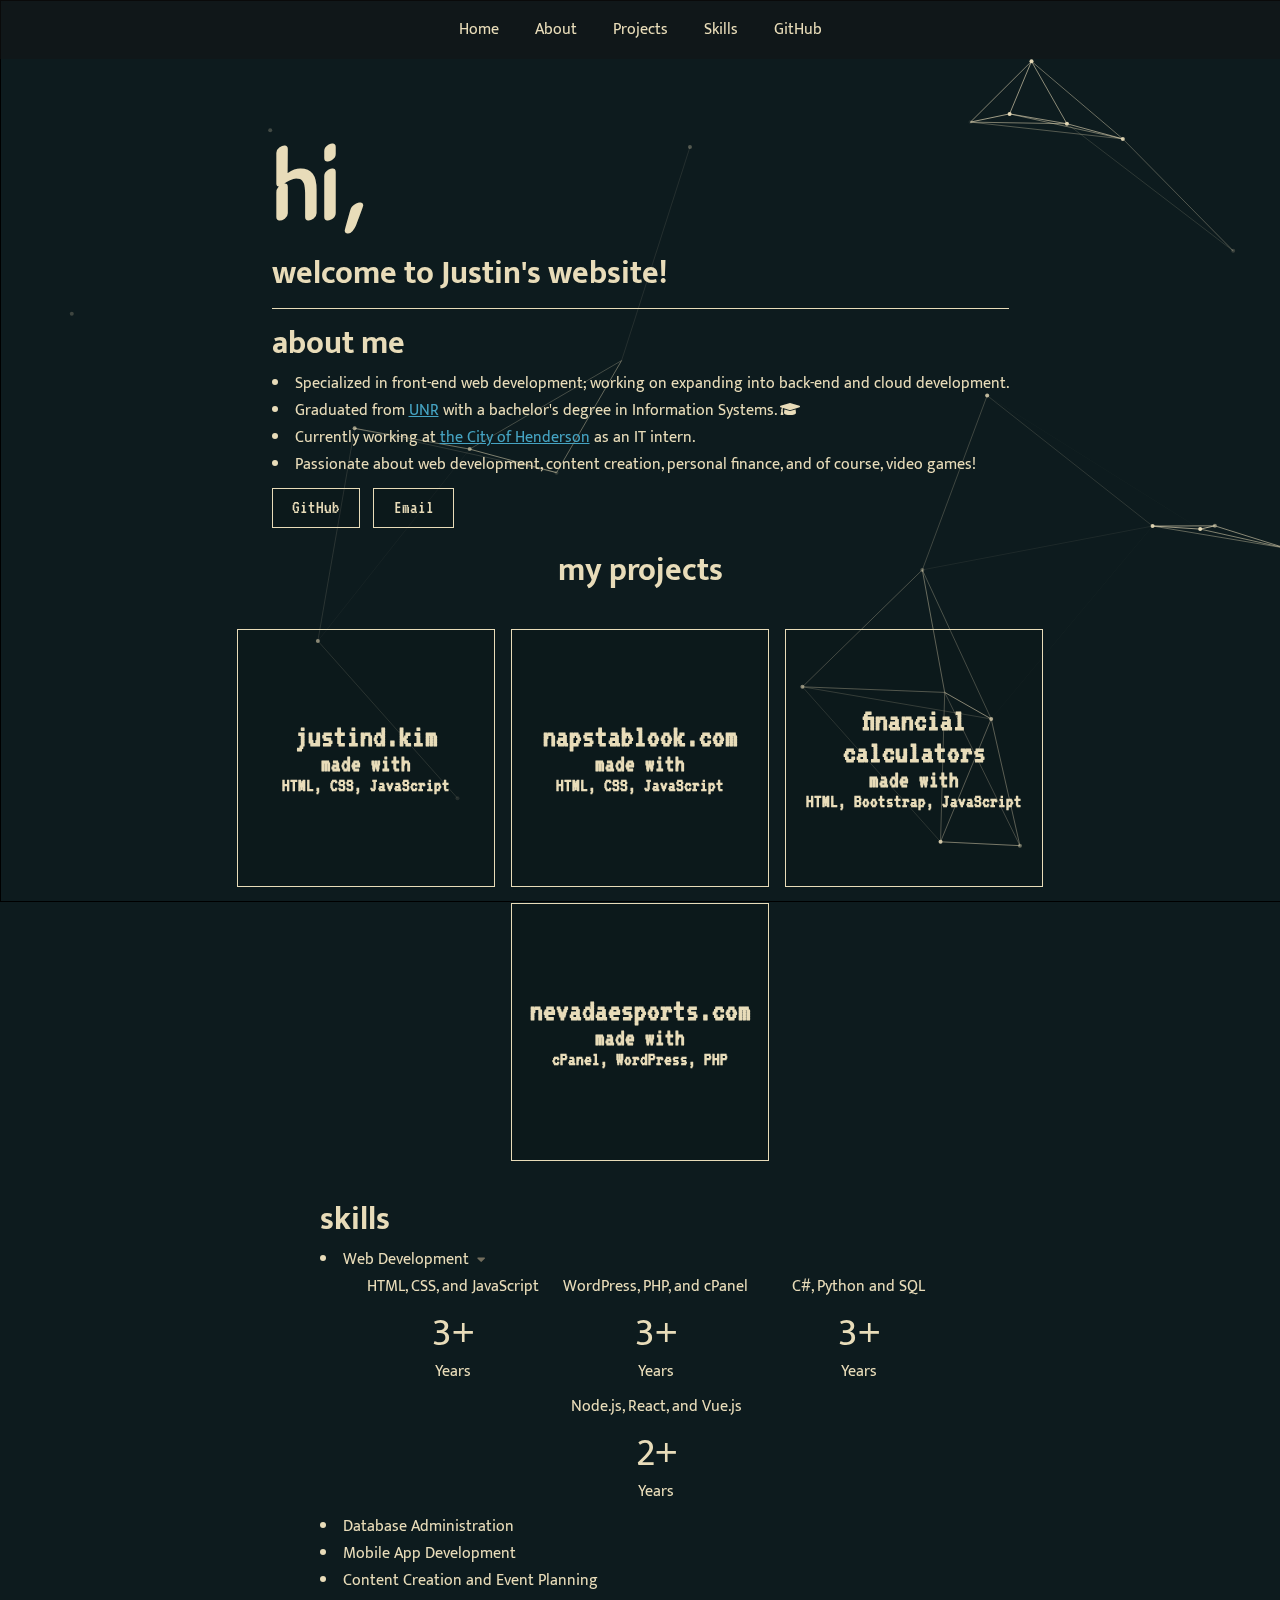
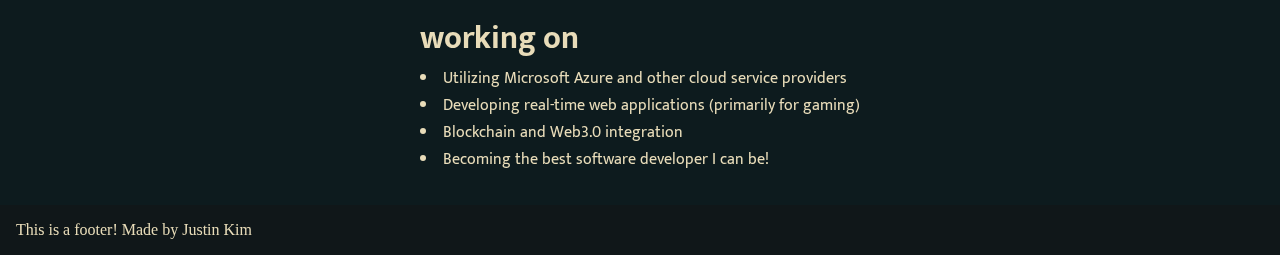
<file: index.html>
<!DOCTYPE html>
<html lang="en">
<head>
    <meta charset="UTF-8">
    <meta http-equiv="X-UA-Compatible" content="IE=edge">
    <meta name="viewport" content="width=device-width, initial-scale=1.0">
    <title>justind.kim | Portfolio</title>

    <!-- Font Awesome CDN -->
    <link rel="stylesheet" href="https://cdnjs.cloudflare.com/ajax/libs/font-awesome/5.15.4/css/all.min.css" integrity="sha512-1ycn6IcaQQ40/MKBW2W4Rhis/DbILU74C1vSrLJxCq57o941Ym01SwNsOMqvEBFlcgUa6xLiPY/NS5R+E6ztJQ==" crossorigin="anonymous" referrerpolicy="no-referrer" />

    <link rel="stylesheet" href="css/index.css">

    <script src="js/index.js" defer></script>
    
    <!-- Thanks to https://codepen.io/jkiss/pen/OVEeqK for the background effect! Modified for my specific needs. -->
    <script src="js/canvas.js" defer></script>
</head>

<body>
    <canvas id="canvas"></canvas>
    <nav>
        <ul id="nav-bar">
            <li class="nav-link">Home</li>
            <li class="nav-link" onclick="window.location.href = '#about';">About</li>
            <li class="nav-link" onclick="window.location.href = '#projects';">Projects</li>
            <li class="nav-link" onclick="window.location.href = '#skills';">Skills</li>
            <li class="nav-link" onclick="window.open(`https://github.com/kimjustind`);">GitHub</li>
        </ul>
    </nav>
    <header class="grid-container-header">
        <div id="introduction" class="grid-item">
            <h1>hi,</h1>
            <h2>welcome to Justin's website!</h2>
            <hr />
            <h2 id="about">about me</h2>
            <ul id="description">
                <li>Specialized in front-end web development; working on expanding into back-end and cloud development.</li>
                <li>Graduated from <a href="https://www.unr.edu/" target="_blank">UNR</a> with a bachelor's degree in Information Systems. <i class="fas fa-graduation-cap"></i></li>
                <li>Currently working at <a href="https://cityofhenderson.com" target="_blank">the City of Henderson</a> as an IT intern.</li>
                <li>Passionate about web development, content creation, personal finance, and of course, video games!</li>
            </ul>
            <div id="button_profiles">
                <button id="github_button" onclick="window.open('https://github.com/kimjustind');">GitHub</button>
                <button id="email_button" onclick="window.location.href = 'mailto:kimjustind@gmail.com';">Email</button>
            </div>
        </div>
        <div id="projects" class="grid-item flex-container">
            <div class="portfolio-title"><h2>my projects</h2></div>
            <div class="portfolio-item">
                <h3>justind.kim</h3>
                <h4>made with</h4>
                <h5>HTML, CSS, JavaScript</h5>
            </div>
            <div class="portfolio-item" onclick="window.open('https://napstablook.com/');">
                <h3>napstablook.com</h3>
                <h4>made with</h4>
                <h5>HTML, CSS, JavaScript</h5>
            </div>
            <div class="portfolio-item" onclick="window.open('https://kimjustind.github.io/calculators/');">
                <h3>financial</h3><h3>calculators</h3>
                <h4>made with</h4>
                <h5>HTML, Bootstrap, JavaScript</h5>
            </div>
            <div class="portfolio-item" onclick="window.open('http://nevadaesports.com/');">
                <h3>nevadaesports.com</h3>
                <h4>made with</h4>
                <h5>cPanel, WordPress, PHP</h5>
            </div>
        </div>
    </header>
    <main class="grid-container">
        <div id="skillItems" class="grid-item">
            <h2>skills</h2>
            <ul id="skills">
                <li>Web Development <button id="expand" onclick="openList()"><i class="fas fa-caret-down"></i></button>
                    <ul id="front-end">
                        <div class="skillBox">
                            <li>HTML, CSS, and JavaScript</li>
                            <span class="yrs" data-yrs="10"></span>
                            <p>Years</p>
                        </div>
                        <div class="skillBox">
                            <li>WordPress, PHP, and cPanel</li>
                            <span class="yrs" data-yrs="6"></span>
                            <p>Years</p>
                        </div>
                        <div class="skillBox">
                            <li>C#, Python and SQL</li>
                            <span class="yrs" data-yrs="4"></span>
                            <p>Years</p>
                        </div>
                        <div class="skillBox">
                            <li>Node.js, React, and Vue.js</li>
                            <span class="yrs" data-yrs="2"></span>
                            <p>Years</p>
                        </div>
                    </ul>
                </li>
                <li>Database Administration</li>
                <li>Mobile App Development</li>
                <li>Content Creation and Event Planning</li>
            </ul>
        </div>
        <br />
        <div id="workingOn" class="grid-item">
            <h2>working on</h2>
            <ul id="skills">
                <li>Utilizing Microsoft Azure and other cloud service providers</li>
                <li>Developing real-time web applications (primarily for gaming)</li>
                <li>Blockchain and Web3.0 integration</li>
                <li>Becoming the best software developer I can be!</li>
            </ul>
        </div>
    </main>
    </div>
    <footer>
        <p>This is a footer! Made by Justin Kim</p>
    </footer>
</body>
</html>
</file>
<file: css/index.css>
/* Google fonts import */
@import url('https://fonts.googleapis.com/css2?family=Mukta+Vaani&family=Sirin+Stencil&family=VT323&display=swap');

:root {
    background: #0d1b1e;
    color: #e8dcb9;
}

html {
    scroll-behavior: smooth;
}

body {
    margin: 0;
}

canvas {
    margin: 0;
    position: fixed;
    border: 1px solid black;
    top: 0;
    z-index: -1;
    overflow: hidden;
}

nav {
    text-align: center;
    background-color: #14141480;
}
.nav-link {
    display: inline-flex;
    padding: 1em;
    transition: all 0.2s ease-in-out;
}
.nav-link:hover {
    cursor: pointer;
    background: #e8dcb9;
    color: #0d1b1e;
}

:visited {
    color: #726d5d;
}

a {
    color: #45a3c2;
}

button {
    background: none;
    border: none;
    color: #726d5d;
    margin: 0;
    padding: 0;
}

p {
    margin: -0.5em 0 0.5em 0;
}
h1 {
    width: 100%;
    font-family: 'Sirin Stencil', cursive;
    font-size: 6em;
    margin: 0;
}
h2 {
    width: 100%;
    font-family: 'Mukta Vaani', sans-serif;
    font-size: 2em;
    margin: 0;
}
h3 {
    margin: 0;
    padding: 0;
    font-family: 'VT323';
    font-size: 2em;
    text-align: center;
}
h4 {
    margin: 0;
    padding: 0;
    font-family: 'VT323';
    font-size: 1.5em;
    text-align: center;
}
h5 {
    margin: 0;
    padding: 0;
    font-family: 'VT323';
    font-size: 1.2em;
    text-align: center;
}
ul {
    list-style: inside;
    padding: 0;
    margin: 0;
}
li {
    font-family: 'Mukta Vaani', sans-serif;
    font-size: 1em;
}
hr {
    width: 100%;
    border: 0;
    height: 1px;
    background: #e8dcb9;
}
br {
    margin: 32px;
}

main {
    margin: auto;
    max-width: 50vw;
}

footer {
    background-color: #14141480;
    margin: 0;
    padding: 16px;
}
footer p {
    text-align: left;
    margin: 0;
    padding: 0;
}

#github_button, #email_button {
    margin: 0.5em 0.5em 0 0;
    background-color: rgba(10, 10, 10, 0.1);
    color: #e8dcb9;
    border: 1px solid #e8dcb9;
    padding: 0.5em 1em;
    font-family: 'VT323';
    font-size: 1.2em;
    cursor: pointer;
}
#github_button:hover, #email_button:hover {
    background: rgba(200, 200, 200, 0.2);
}

#introduction {
    max-width: 60%;
    margin: 0 auto;
    display: flex;
    flex-direction: column;
    justify-content: center;
    padding: 3em 3em 0 3em;

}

#description {
    width: 100%;
}

.grid-container {
    display: grid;
    padding: 2em 0;
}
.grid-container-header {
    display: grid;
}
.flex-container {
    display: flex;
    flex-direction: row;
    flex-wrap: wrap;
    justify-content: center;
    gap: 1em;
}

#projects {
    margin: 0 auto;
    max-width: 75%;
}
.portfolio-title {
    text-align: center;
    padding: 1em;
    width: 100%;
}
.portfolio-item {
    background-color: rgba(10, 10, 10, 0.1);
    min-width: 16em;
    height: 16em;
    border: 1px solid #e8dcb9;
    display: flex;
    align-items: center;
    justify-content: center;
    flex-direction: column;
    transition: all 0.2s;
    text-align: center;
}

.portfolio-item:hover {
    background-color: rgba(200, 200, 200, 0.2);
    cursor: pointer;
}

#expand {
    margin-left: 4px;
}
#expand:hover {
    cursor: pointer;
}
#skills {
    display: flex;
    flex-direction: column;
}
#skillItems {
    margin: 0 auto;
    display: flex;
    flex-direction: column;
}
#workingOn {
    margin: 0 auto;
    display: flex;
    flex-direction: column;
}
.skill-bar {
    width: 100%;
    height: 3em;
    background: rgb(200,200,200);
    background: linear-gradient(90deg, rgba(200,200,200,1) 0%, rgba(0,0,0,0));
    color: rgba(0, 0, 0, 0.5);
}
#front-end {
    margin-left: 2em;
    display: flex;
    flex-direction: row;
    justify-content: space-around;
    list-style: none;
    text-align: center;
    flex-wrap: wrap;
}
.skillBox {
    width: 200px;
}
.yrs {
    font-size: 40px;
    margin: 0;
}
</file>
